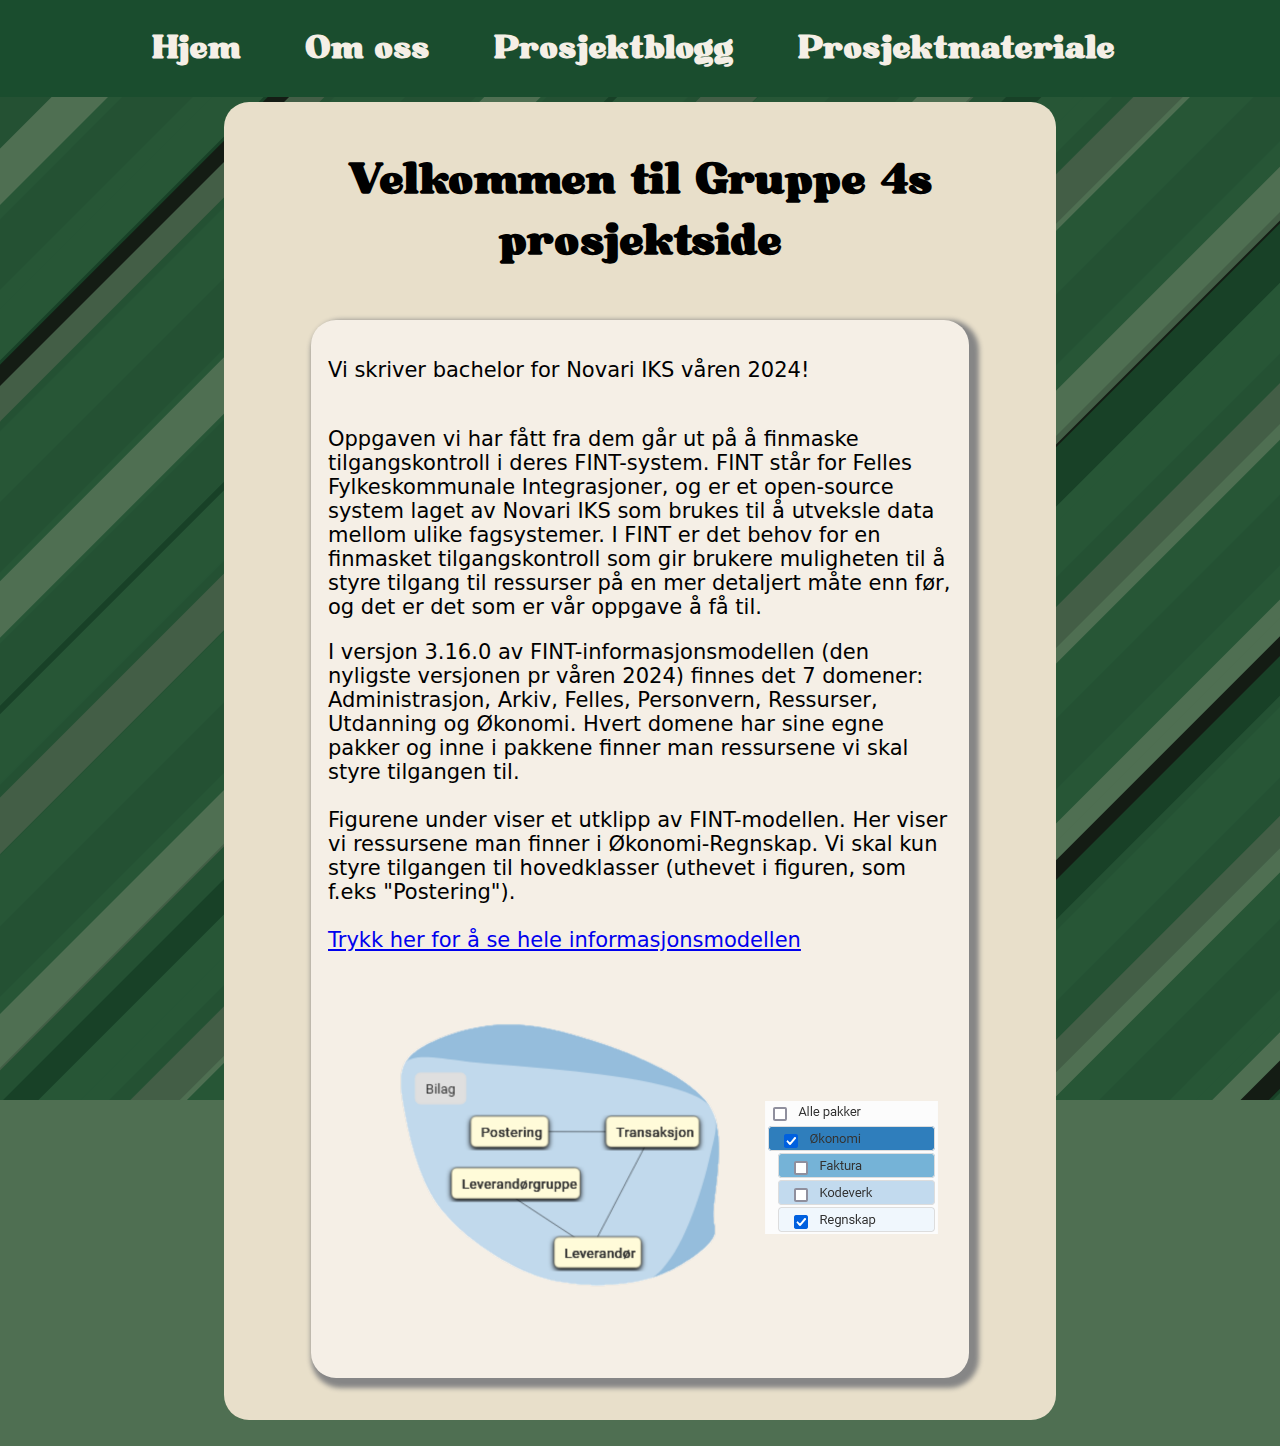
<file: index.html>
<!DOCTYPE html>
<html lang="en">

<head>
    <meta charset="UTF-8">
    <meta name="viewport" content="width=device-width, initial-scale=1.0">
    <title>Hovedside</title>
    <link rel="stylesheet" href="styles.css">
    <script src="scripts.js" defer></script>
    <script src="patternizer.js"></script>
</head>

<canvas id="bakgrunn"></canvas>

<body>
    <header id="header">
        <nav class="nav">
            <ul>
                <li><a href="index.html">Hjem</a></li>
                <li><a href="omoss.html">Om oss</a></li>
                <li><a href="prosjekt.html">Prosjektblogg</a></li>
                <li><a href="materiale.html">Prosjektmateriale</a></li>
            </ul>
        </nav>
    </header>
    <main>
        <div class="wrapper">
            <h1 class="hvilkenside">Velkommen til Gruppe 4s prosjektside</h1>
            <div class="container">
                <section>
                    <p>Vi skriver bachelor for Novari IKS våren 2024!
                        <br><br>
                    </p>
                    <img src="images/novari_logo.png" alt="Novari IKS logo" id="novarilogo">
                    <p>
                        Oppgaven vi har fått fra dem går ut på å
                        finmaske tilgangskontroll i deres FINT-system.
                        FINT står for Felles Fylkeskommunale Integrasjoner, og er et open-source system laget av Novari
                        IKS
                        som brukes til å utveksle data mellom ulike fagsystemer. I FINT er det behov for en finmasket
                        tilgangskontroll
                        som gir brukere muligheten til å styre tilgang til ressurser på en mer detaljert måte enn før,
                        og det er det som er vår oppgave å få til.
                    </p>
                    <p>I versjon 3.16.0 av FINT-informasjonsmodellen (den nyligste versjonen pr våren 2024) finnes det 7
                        domener: Administrasjon, Arkiv, Felles, Personvern, Ressurser, Utdanning og Økonomi. Hvert
                        domene har sine egne pakker og inne i pakkene finner man ressursene vi skal styre tilgangen til.
                        <br><br>
                        Figurene under viser et utklipp av FINT-modellen. Her viser vi ressursene man finner i
                        Økonomi-Regnskap.
                        Vi skal kun styre tilgangen til hovedklasser (uthevet i figuren, som f.eks "Postering").<br><br>
                        <a href="https://informasjonsmodell.felleskomponent.no">Trykk her for å se hele
                            informasjonsmodellen</a>

                    </p>
                    <div id="infobilder">
                        <img src="images/okonomi_regnskap.png" alt="Utklipp fra FINT-informasjonsmodellen"
                            id="fint-utklipp">
                        <img src="images/okonomi_regnskap_boks.png" alt="Avhuket Økonomi og Regnskap i FINT"
                            id="fint-utklipp-boks">
                    </div>

                </section>
            </div>
        </div>
    </main>

</body>

</html>
</file>
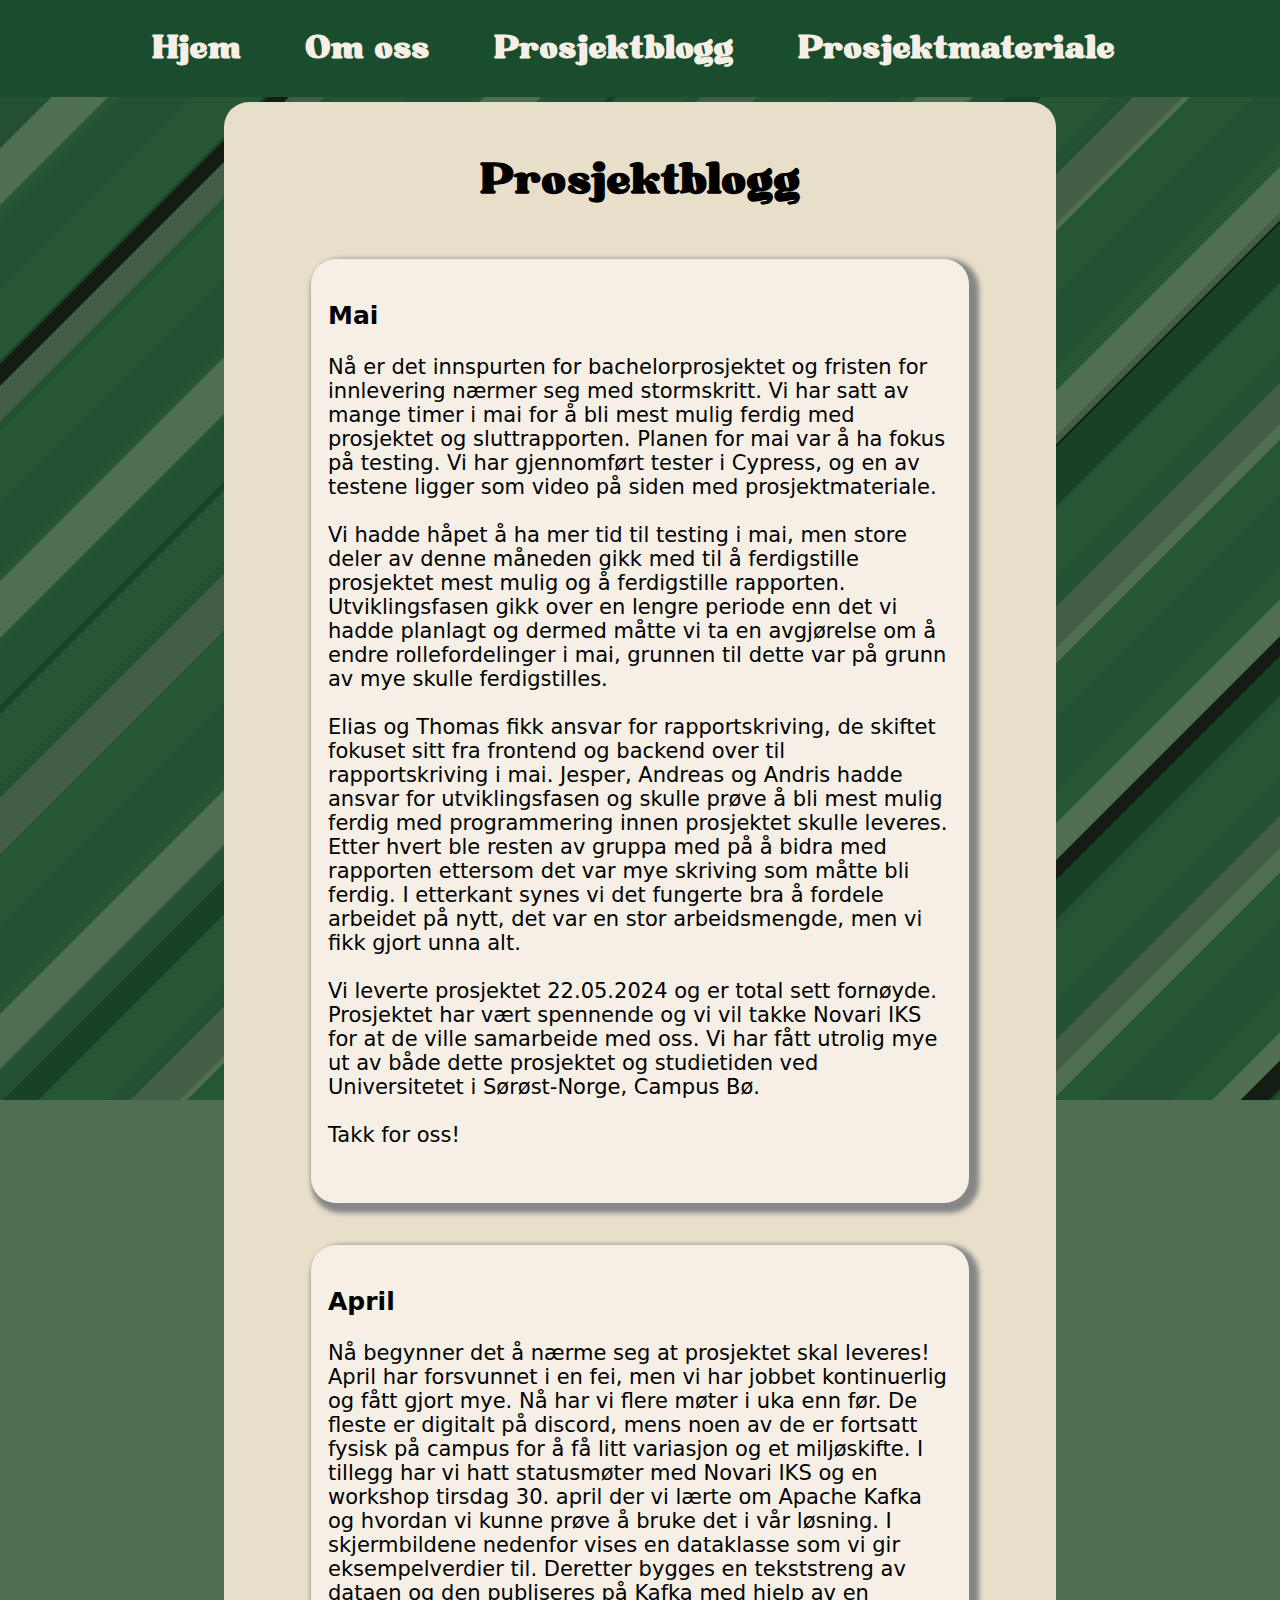
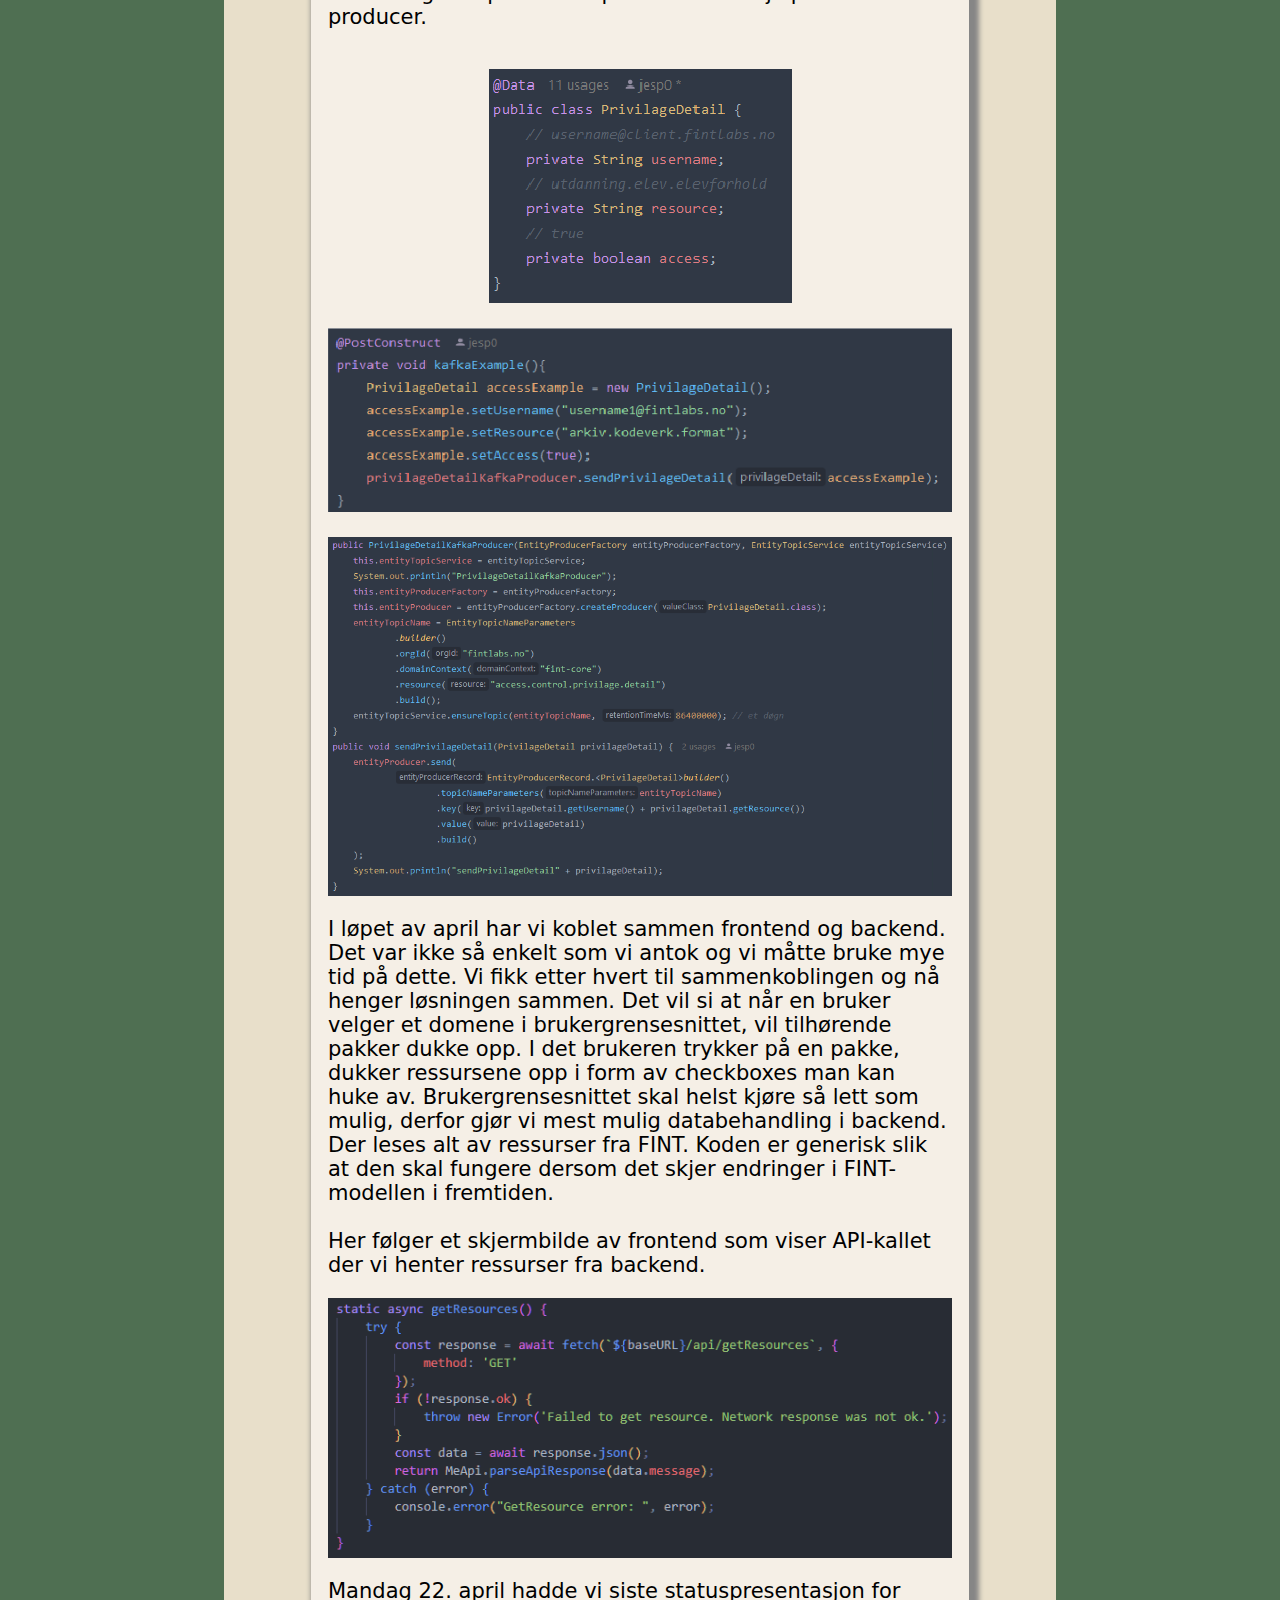
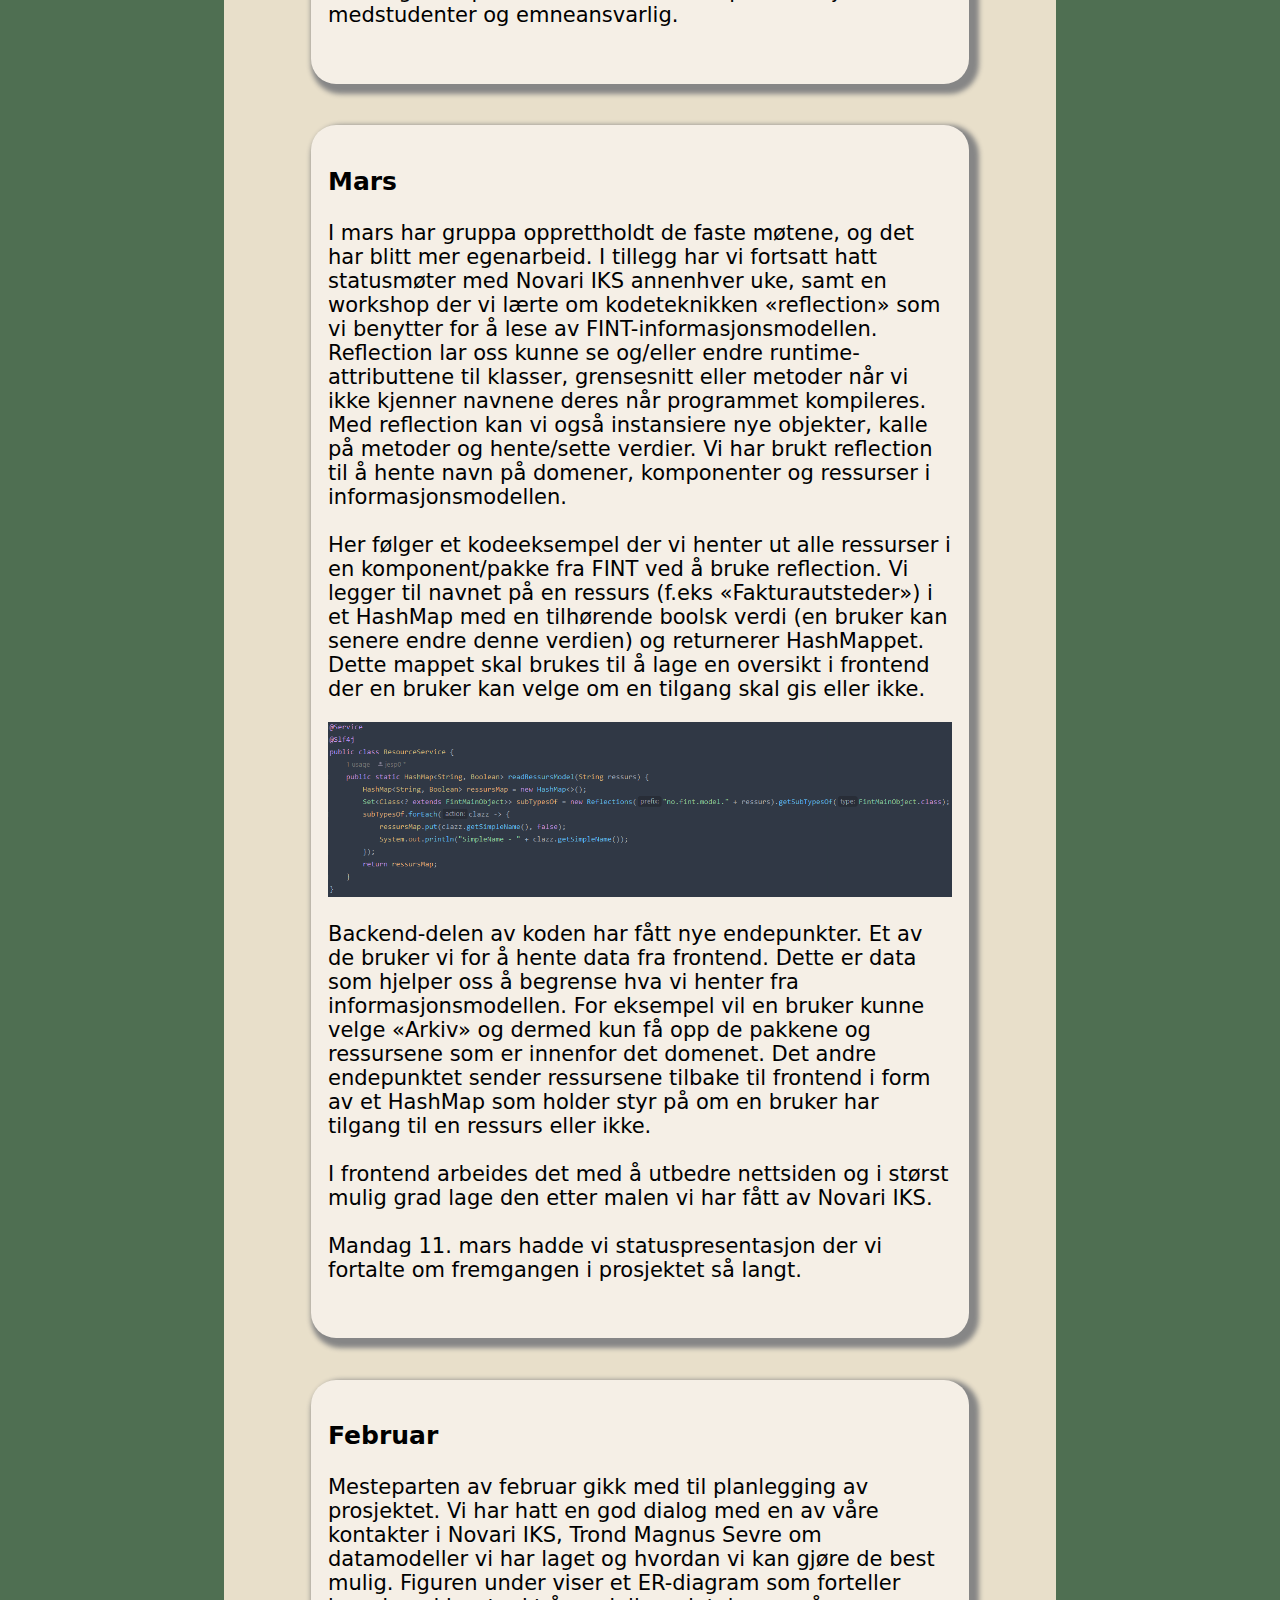
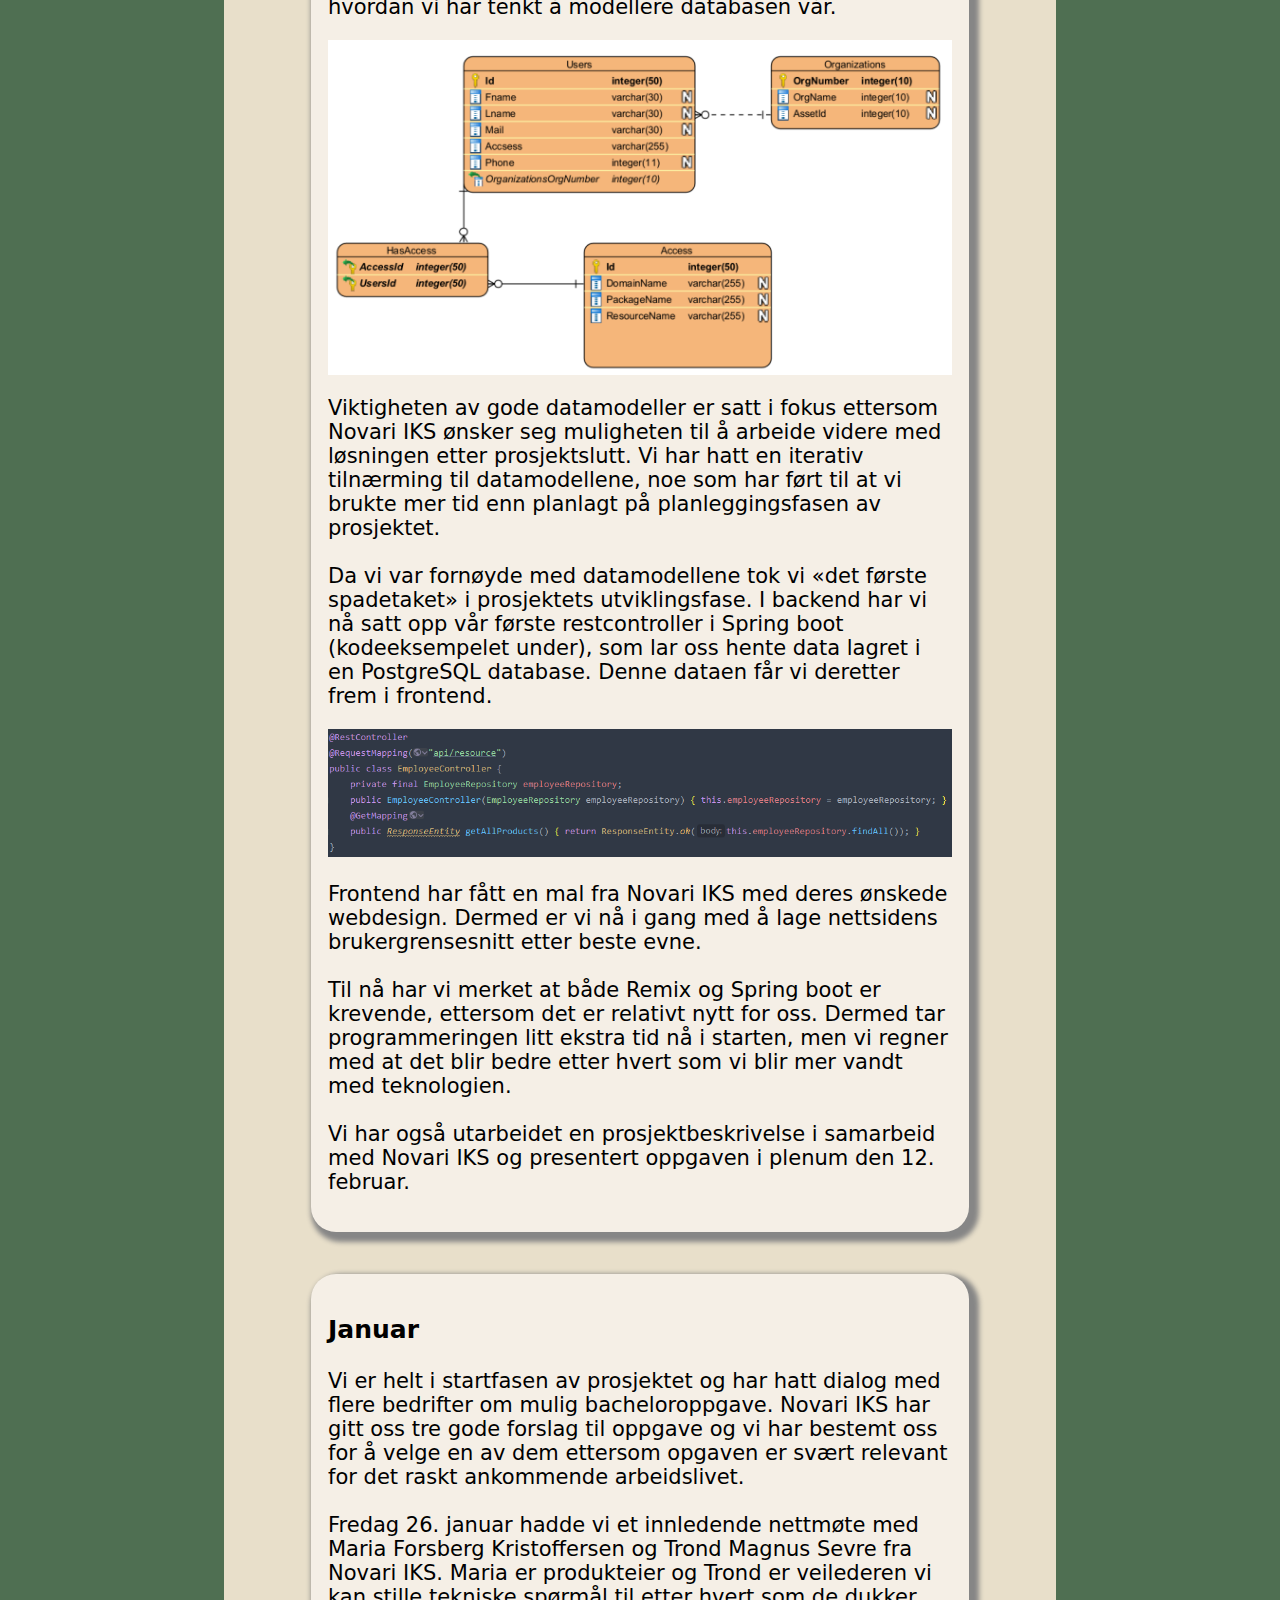
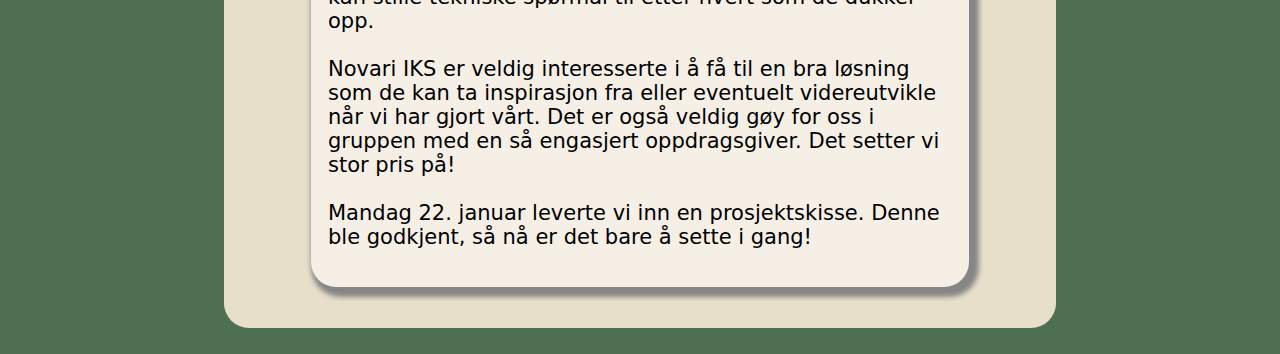
<file: prosjekt.html>
<!DOCTYPE html>
<html lang="en">

<head>
    <meta charset="UTF-8">
    <meta name="viewport" content="width=device-width, initial-scale=1.0">
    <title>Prosjekt</title>
    <link rel="stylesheet" href="styles.css">
    <script src="scripts.js" defer></script>
    <script src="patternizer.js"></script>
</head>

<canvas id="bakgrunn"></canvas>

<body>
    <header id="header">
        <nav class="nav">
            <ul>
                <li><a href="index.html">Hjem</a></li>
                <li><a href="omoss.html">Om oss</a></li>
                <li><a href="prosjekt.html">Prosjektblogg</a></li>
                <li><a href="materiale.html">Prosjektmateriale</a></li>
            </ul>
        </nav>
    </header>
    <main>
        <div class="wrapper">
            <h1 class="hvilkenside">Prosjektblogg</h1>
            <div class="container">
                <section>
                    <h3>Mai</h3>
                    <p>Nå er det innspurten for bachelorprosjektet og fristen for innlevering nærmer seg med
                        stormskritt. Vi har satt av mange timer i mai for å bli mest mulig ferdig med prosjektet og
                        sluttrapporten. Planen for mai var å ha fokus på testing. Vi har gjennomført tester i Cypress,
                        og en av testene ligger som video på siden med prosjektmateriale. </br></br>
                        Vi hadde håpet å ha mer tid til testing i mai, men store deler av denne måneden gikk med til å
                        ferdigstille prosjektet mest mulig og å ferdigstille rapporten. Utviklingsfasen gikk over en
                        lengre periode enn det vi hadde planlagt og dermed måtte vi ta en avgjørelse om å endre
                        rollefordelinger i mai, grunnen til dette var på grunn av mye skulle ferdigstilles.</br></br>
                        Elias og Thomas fikk ansvar for rapportskriving, de skiftet fokuset sitt fra frontend og backend
                        over til rapportskriving i mai. Jesper, Andreas og Andris hadde ansvar for utviklingsfasen og
                        skulle prøve å bli mest mulig ferdig med programmering innen prosjektet skulle leveres. Etter
                        hvert ble resten av gruppa med på å bidra med rapporten ettersom det var mye skriving som måtte
                        bli ferdig. I etterkant synes vi det fungerte bra å fordele arbeidet på nytt, det var en stor
                        arbeidsmengde, men vi fikk gjort unna alt.</br></br>
                        Vi leverte prosjektet 22.05.2024 og er total sett fornøyde. Prosjektet har vært
                        spennende og vi vil takke Novari IKS for at de ville samarbeide med oss. Vi har fått utrolig mye
                        ut
                        av både dette prosjektet og studietiden ved Universitetet i Sørøst-Norge, Campus Bø.</br></br>
                        Takk for oss!
                    </p>
                    <br>
                </section>
            </div>
            <div class="container">
                <section>
                    <h3>April</h3>
                    <p>Nå begynner det å nærme seg at prosjektet skal leveres! April har forsvunnet i en fei, men vi
                        har jobbet kontinuerlig og fått gjort mye.
                        Nå har vi flere møter i uka enn før. De fleste er digitalt på discord, mens noen av de er
                        fortsatt fysisk på
                        campus for å få litt variasjon og et miljøskifte. I tillegg har vi hatt statusmøter med
                        Novari
                        IKS og en workshop tirsdag 30. april der vi lærte om Apache Kafka og hvordan vi kunne prøve å
                        bruke det i vår løsning. I skjermbildene nedenfor vises en dataklasse som vi gir eksempelverdier
                        til.
                        Deretter bygges en tekststreng av dataen og den publiseres på Kafka med hjelp av en producer.
                    </p>
                    <br>
                    <div class="kafkabilder">
                        <img id="kafka3" src="images/kafka3.png" alt="Eksempel 3 på Apache Kafka">
                        <img id="kafka2" src="images/kafka2.png" alt="Eksempel 2 på Apache Kafka">
                        <img id="kafka1" src="images/kafka1.png" alt="Eksempel 1 på Apache Kafka">
                    </div>
                    <p>
                        I løpet av april har vi koblet sammen frontend og backend. Det var ikke så enkelt som vi antok
                        og vi måtte bruke mye tid på dette.
                        Vi fikk etter hvert til sammenkoblingen og nå henger løsningen sammen. Det vil si at når en
                        bruker velger et domene
                        i brukergrensesnittet, vil tilhørende pakker dukke opp. I det brukeren trykker på en pakke,
                        dukker ressursene opp i form av checkboxes man kan huke av. Brukergrensesnittet skal helst kjøre
                        så lett som mulig, derfor gjør vi mest mulig databehandling i backend. Der leses alt av
                        ressurser
                        fra
                        FINT. Koden er generisk slik at den skal fungere dersom det skjer endringer i FINT-modellen i
                        fremtiden.<br><br>
                        Her følger et skjermbilde av frontend som viser API-kallet der vi henter ressurser fra backend.
                    </p>
                    <img id="getresources" src="images/getresources.png"
                        alt="Frontend API kall som henter ressurser fra backend">
                    <p>

                        Mandag 22. april hadde vi siste statuspresentasjon for medstudenter og emneansvarlig.
                    </p>
                    <br>
                </section>
            </div>
            <div class="container">
                <section>
                    <h3>Mars</h3>
                    <p>
                        I mars har gruppa opprettholdt de faste møtene, og det har blitt mer egenarbeid. I tillegg har
                        vi
                        fortsatt hatt statusmøter med
                        Novari IKS annenhver uke, samt en workshop der vi lærte om kodeteknikken «reflection» som vi
                        benytter
                        for å lese av FINT-informasjonsmodellen.
                        Reflection lar oss kunne se og/eller endre runtime-attributtene til klasser, grensesnitt eller
                        metoder når vi ikke kjenner navnene deres når programmet
                        kompileres. Med reflection kan vi også instansiere nye objekter, kalle på metoder og hente/sette
                        verdier. Vi har brukt reflection til å hente navn på domener,
                        komponenter og ressurser i informasjonsmodellen. <br><br>
                        Her følger et kodeeksempel der vi henter ut alle
                        ressurser i en komponent/pakke fra FINT ved å bruke reflection. Vi legger til navnet på en
                        ressurs (f.eks «Fakturautsteder») i et HashMap med en tilhørende boolsk
                        verdi (en bruker kan senere endre denne verdien) og returnerer HashMappet. Dette mappet skal
                        brukes til å lage en oversikt i frontend der en bruker kan velge om en tilgang skal gis eller
                        ikke.

                        <br>
                    </p>
                    <img src="images/Reflection_eksempel.png" alt="Eksempel på kodeteknikken Reflection">
                    <p>
                        Backend-delen av koden har fått nye endepunkter. Et av de bruker vi for å hente data fra
                        frontend.
                        Dette er data som hjelper oss å begrense hva
                        vi henter fra informasjonsmodellen. For eksempel vil en bruker kunne velge «Arkiv» og
                        dermed kun få opp de pakkene og ressursene som er innenfor det domenet.
                        Det andre endepunktet sender ressursene tilbake til frontend i form av et HashMap som holder
                        styr på
                        om en bruker har tilgang til en ressurs eller ikke.
                        <br><br>
                        I frontend arbeides det med å utbedre nettsiden og i størst mulig grad lage den etter malen vi
                        har
                        fått av Novari IKS.
                        <br><br>
                        Mandag 11. mars hadde vi statuspresentasjon der vi fortalte om fremgangen i prosjektet så langt.
                    </p>
                    <br>
                </section>
            </div>
            <div class="container">
                <section>
                    <h3>Februar</h3>
                    <p>
                        Mesteparten av februar gikk med til planlegging av prosjektet. Vi har hatt en god dialog med en
                        av
                        våre kontakter i Novari IKS, Trond Magnus Sevre om datamodeller vi har laget og hvordan vi kan
                        gjøre
                        de best mulig. Figuren under viser et ER-diagram som forteller hvordan vi har tenkt å modellere
                        databasen vår.
                        <br>
                    </p>
                    <img src="images/ERdiagram.png" alt="ER-diagram" id="ER-diagram">
                    <p>
                        Viktigheten av gode datamodeller er satt i fokus ettersom Novari IKS ønsker seg muligheten til å
                        arbeide videre med løsningen etter prosjektslutt. Vi har hatt en iterativ tilnærming til
                        datamodellene, noe som har ført til at vi brukte mer tid enn planlagt på planleggingsfasen av
                        prosjektet.
                        <br><br>
                        Da vi var fornøyde med datamodellene tok vi «det første spadetaket» i prosjektets
                        utviklingsfase. I
                        backend har vi nå satt opp vår første restcontroller i Spring boot (kodeeksempelet under), som
                        lar
                        oss hente data lagret i en PostgreSQL database. Denne dataen får vi deretter frem i frontend.
                        <br>
                    </p>
                    <img src="images/første_endepunkt.png" alt="Vårt første endepunkt">
                    <p>
                        Frontend har fått en mal fra Novari IKS med deres ønskede webdesign. Dermed er vi nå i gang med
                        å
                        lage nettsidens brukergrensesnitt etter beste evne.
                        <br><br>
                        Til nå har vi merket at både Remix og Spring boot er krevende, ettersom det er relativt nytt for
                        oss. Dermed tar programmeringen litt ekstra tid nå i starten, men vi regner med at det blir
                        bedre
                        etter hvert som vi blir mer vandt med teknologien.
                        <br><br>
                        Vi har også utarbeidet en prosjektbeskrivelse i samarbeid med Novari IKS og presentert oppgaven
                        i
                        plenum den 12. februar.
                    </p>
                </section>
            </div>
            <div class="container">
                <section>
                    <h3>Januar</h3>
                    <p>
                        Vi er helt i startfasen av prosjektet og har hatt dialog med flere bedrifter om mulig
                        bacheloroppgave. Novari IKS har gitt oss tre gode forslag til oppgave og vi har bestemt oss for
                        å
                        velge en av dem ettersom opgaven er svært relevant for det raskt ankommende
                        arbeidslivet.<br><br>
                        Fredag 26. januar hadde vi et innledende nettmøte med Maria Forsberg Kristoffersen og Trond
                        Magnus
                        Sevre fra Novari IKS. Maria er produkteier og Trond er veilederen vi kan stille tekniske
                        spørmål til etter hvert som de dukker opp.<br><br>
                        Novari IKS er veldig interesserte i å få til en bra løsning som de kan ta inspirasjon fra eller
                        eventuelt
                        videreutvikle når vi har gjort vårt. Det er også
                        veldig gøy for oss i gruppen med en så engasjert oppdragsgiver. Det setter vi stor pris
                        på!<br><br>
                        Mandag 22. januar leverte vi inn en prosjektskisse. Denne ble godkjent, så nå er det bare å
                        sette i gang!
                    </p>
                </section>
            </div>

        </div>
    </main>
</body>

</html>
</file>
<file: styles.css>
@font-face {
    font-family: 'Bugaki';
    src: url('fonts/Bugaki.ttf') format('truetype');
    font-weight: normal;
    font-style: normal;
}

body {
    font-family: system-ui, -apple-system, BlinkMacSystemFont, 'Segoe UI', Roboto, Oxygen, Ubuntu, Cantarell, 'Open Sans', 'Helvetica Neue', sans-serif;
    margin: 0;
    padding: 0;
    box-sizing: border-box;
    background-color: #4F6F52;
}

#header {
    position: fixed;
    top: 0;
    width: 100%;
    background-color: #1A4D2E;
    color: #E8DFCA;
    padding: 2% 2%;
    transition: top 0.3s;
    z-index: 10;
}

nav ul {
    list-style-type: none;
    margin: 0;
    padding: 0;
    display: flex;
    justify-content: center;
}

nav ul li {
    margin: 0 5% 0 0;
}

nav a {
    color: #F5EFE6;
    font-family: 'Bugaki', 'Segoe UI', sans-serif;
    font-size: 30px;
    text-decoration: none;
    font-weight: bold;
    transition: color 0.3s;
    -webkit-text-stroke: 0px;
    -webkit-text-stroke-color: black;
}

nav a:hover {
    color: #f7b055;
}

.container {
    background-color: #F5EFE6;
    width: 75%;
    margin: 0 5% 5% 5%;
    padding: 2%;
    min-height: auto;
    border-radius: 25px;
    box-shadow: 5px 5px 5px 5px #868686;
}

.hvilkenside {
    padding: 2.5% 0 2.5% 0;
    font-family: 'Bugaki', 'Segoe UI', sans-serif;
    font-size: 4.5vh;
    text-align: center;
}

img {
    max-width: 100%;
    height: auto;
}

.wrapper {
    display: flex;
    flex-direction: column;
    align-items: center;
    width: 65%;
    max-height: 100%;
    margin: 8% auto 2% auto;
    background-color: #E8DFCA;
    border-radius: 25px;
}

h2 {
    padding-top: 3%;
    margin: auto;
}

h3 {
    font-size: 25px;
}

p {
    font-size: 21px;
    position: relative;
    z-index: 1;
}

#medlemmer {
    display: flex;
    align-items: center;
}

#medlemtekst {
    padding: 0 0 0 1%;
    font-size: medium;
    align-content: center;
}

#gruppefoto {
    display: flex;
    flex-wrap: wrap;
    justify-content: space-evenly;
    gap: 40px;
}

#gruppefoto img {
    width: 200px;
    height: 200px;
    overflow: hidden;
    border-radius: 15px;
    position: relative;
    object-fit: cover;

}

#gruppefoto div {
    max-width: 200px;
    text-align: center;
}


#novarilogo {
    position: absolute;
    top: 38%;
    right: 30%;
    z-index: 0;
}

#bakgrunn {
    position: fixed;
    top: 0;
    z-index: -1;
}

#infobilder {
    display: flex;
    flex-direction: row;
    justify-content: space-around;
}

#ER-diagram {
    display: block;
    margin-left: auto;
    margin-right: auto;
}

#fint-utklipp-boks {
    align-self: center;
}

.kafkabilder {}

#kafka1 {
    display: block;
    margin-left: auto;
    margin-right: auto;
}

#kafka2 {
    display: block;
    margin-left: auto;
    margin-right: auto;
    padding-bottom: 4%;
}

#kafka3 {
    display: block;
    margin-left: auto;
    margin-right: auto;
    padding-bottom: 4%;
}

#getresources {
    display: block;
    margin-left: auto;
    margin-right: auto;
}

/*
.container video {
    display: block;
    margin-left: auto;
    margin-right: auto;
    padding-bottom: 2.5%;
}*/

.linker {
    display: flex;
    flex-direction: column;
    gap: 10px;
    font-size: 22px;
    margin: 0 0 2% 0;

}

#demo {
    margin-top: 0;
    align-content: center;
}

.videolink {
    display: none;
    font-size: 22px;
}

@media(max-width: 1600px) {
    #novarilogo {
        display: none;
    }


}

@media (max-width: 1300px) {

    video {
        display: none;
    }

    .videolink {
        display: block;
    }
}


/* Herfra er det MOBILE VIEW */

@media (max-width: 891px) {

    nav ul {
        flex-direction: column;
        align-items: center;
    }

    #novarilogo {
        display: none;
    }

    .wrapper {
        margin-top: 55%;
        width: 90%;
    }

    .container {
        width: 90%;
        text-align: center;
    }

    .hvilkenside {
        padding: 2%;
    }

    #infobilder {
        flex-direction: column-reverse;
    }

    #medlemmer {
        flex-direction: column;
    }

    #gruppefoto {
        width: 95%;
    }

    body {
        background-color: #1A4D2E;
    }
}
</file>
